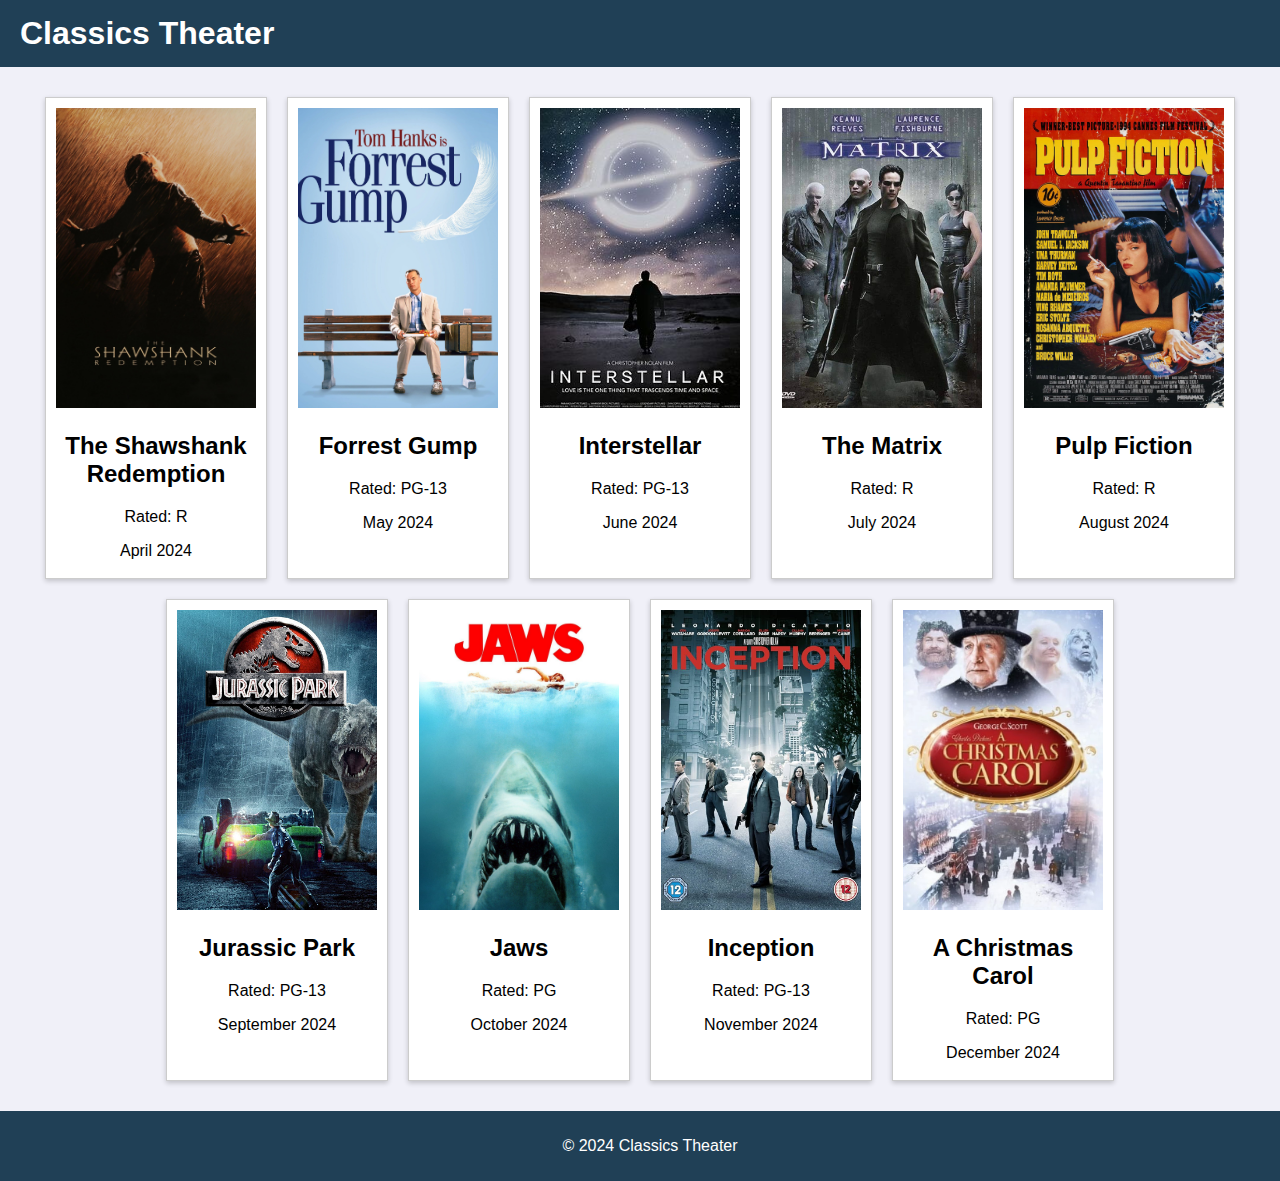
<file: 1_code/index.html>
<!DOCTYPE html>
<html lang="en">
<head>
    <meta charset="UTF-8">
    <title>Classics Theater</title>
    <link rel="stylesheet" href="main.css">
</head>
<body>
    <header>
        <div class="header-content">
            <h1><a href="index.html">Classics Theater</a></h1>
        </div>
    </header>

    <main id="main-content"></main>

    <footer>
        <p>&copy; 2024 Classics Theater</p>
    </footer>

    <script src="app.js"></script>
</body>
</html>
</file>
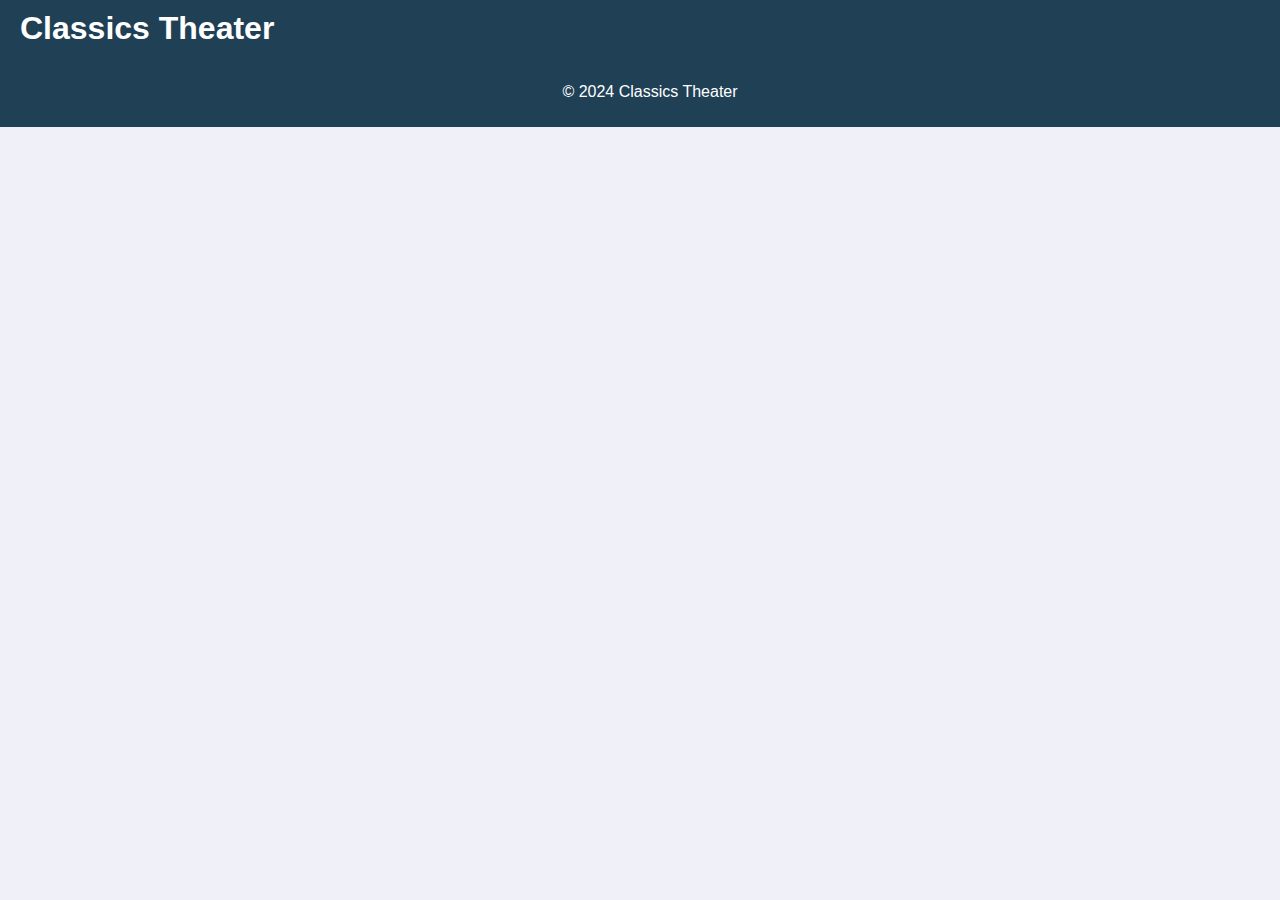
<file: 2_unit_testing/index.html>
<!DOCTYPE html>
<html lang="en">
<head>
    <meta charset="UTF-8">
    <title>Classics Theater - Now Showing</title>
    <link rel="stylesheet" href="main.css"> <!-- Link to the external CSS for styling -->
</head>
<body>
    <header>
        <h1><a href="/" style="color: white; text-decoration: none;">Classics Theater</a></h1> <!-- Header with a link to the homepage; styled directly here for white color and no underline -->
    </header>

    <div id="movie-container"> <!-- Container for movie tiles -->
        <!-- Dynamic movie tiles will be loaded here by JavaScript -->
    </div>

    <footer>
        <p>&copy; 2024 Classics Theater</p> <!-- Footer content showing copyright notice -->
    </footer>

    <script src="app.js"></script> <!-- Link to the external JavaScript file that handles dynamic content loading and other interactions -->
</body>
</html>
</file>
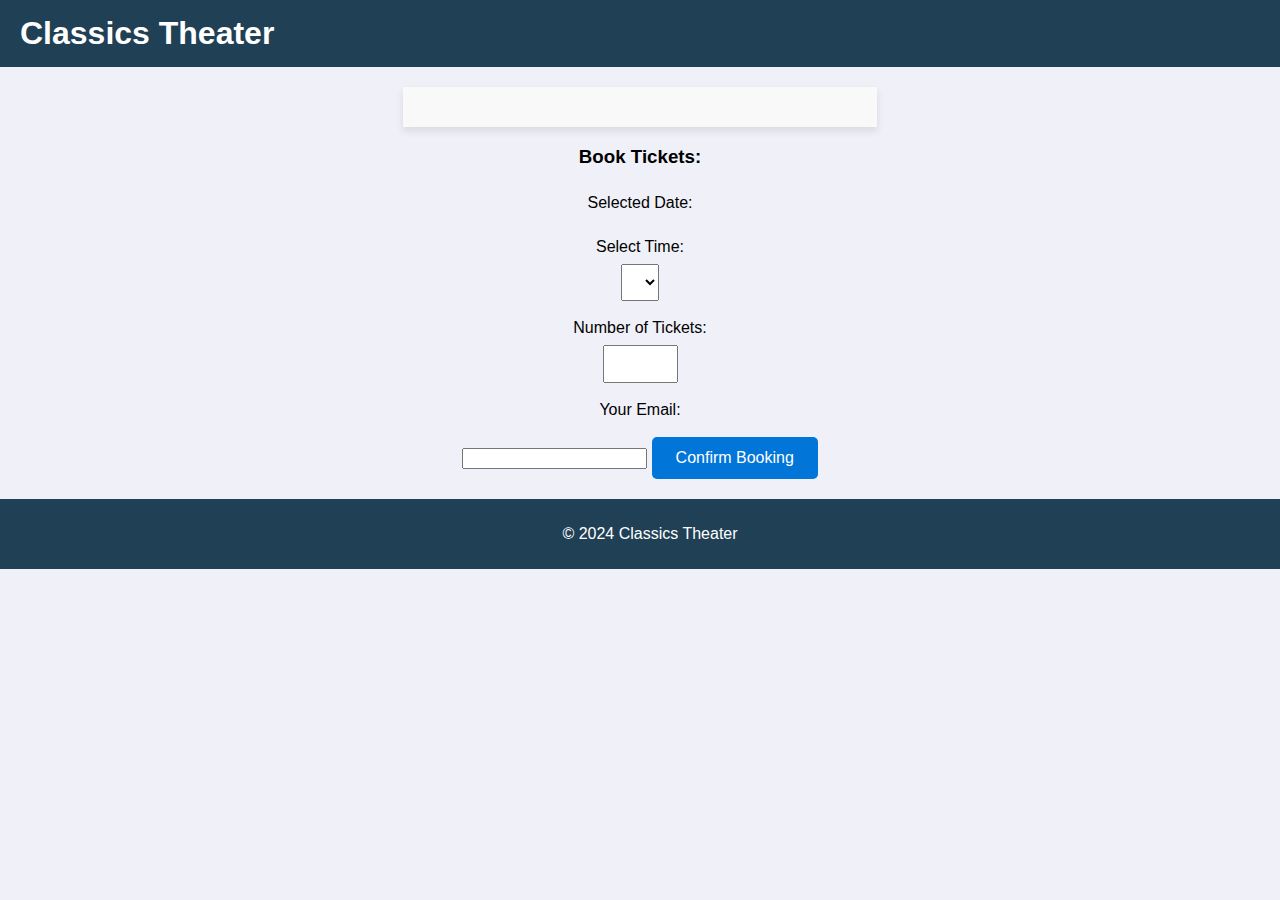
<file: 1_code/booking.html>
<!DOCTYPE html>
<html lang="en">
<head>
    <meta charset="UTF-8">
    <title>Booking - Classics Theater</title>
    <link rel="stylesheet" href="main.css">
</head>
<body>
    <header>
        <div class="header-content">
            <h1><a href="index.html">Classics Theater</a></h1>
        </div>
    </header>

    <div class="booking-container">
        <aside class="movie-details"></aside>
        <section class="booking-form">
            <form id="booking-form">
                <h3>Book Tickets:</h3>
                <label id="showing-date" data-date="">Selected Date:</label>

                <label for="time">Select Time:</label>
                <select name="time" id="time">
                    <!-- Options are dynamically filled based on the day -->
                </select>

                <label for="tickets">Number of Tickets:</label>
                <input type="number" id="tickets" name="tickets" min="1" max="10" required>

                <label for="email">Your Email:</label>
                <input type="email" id="email" name="email" required>

                <input type="submit" value="Confirm Booking">
            </form>
        </section>
    </div>

    <footer>
        <p>&copy; 2024 Classics Theater</p>
    </footer>

    <script src="app.js"></script>
</body>
</html>
</file>
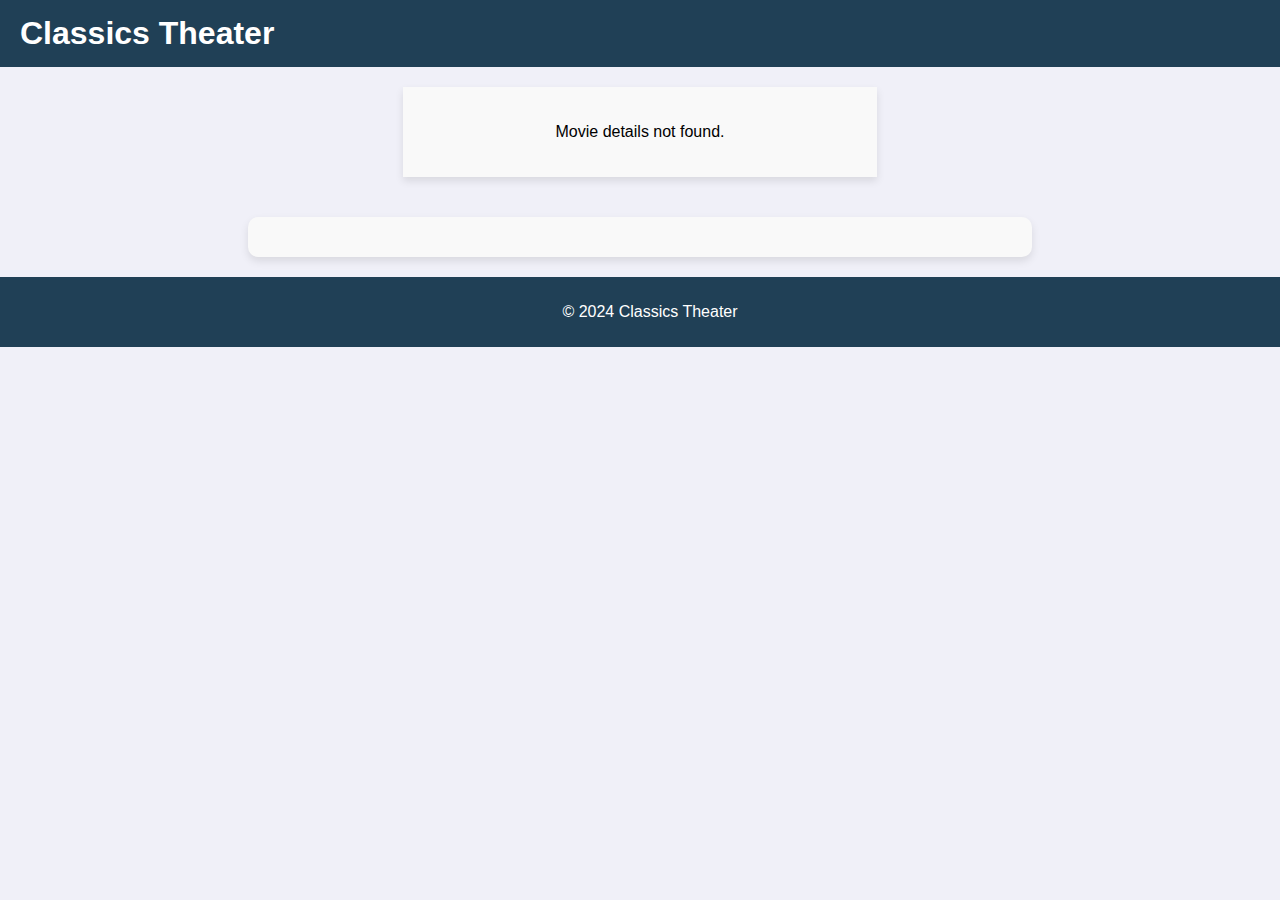
<file: 1_code/showings.html>
<!DOCTYPE html>
<html lang="en">
<head>
    <meta charset="UTF-8">
    <title>Showings - Classics Theater</title>
    <link rel="stylesheet" href="main.css">
</head>
<body>
    <header>
        <div class="header-content">
            <h1><a href="index.html">Classics Theater</a></h1>
        </div>
    </header>

    <div class="showings-container">
        <aside class="movie-details"></aside>
        <section class="showing-options"></section>
    </div>

    <footer>
        <p>&copy; 2024 Classics Theater</p>
    </footer>

    <script src="app.js"></script>
</body>
</html>
</file>
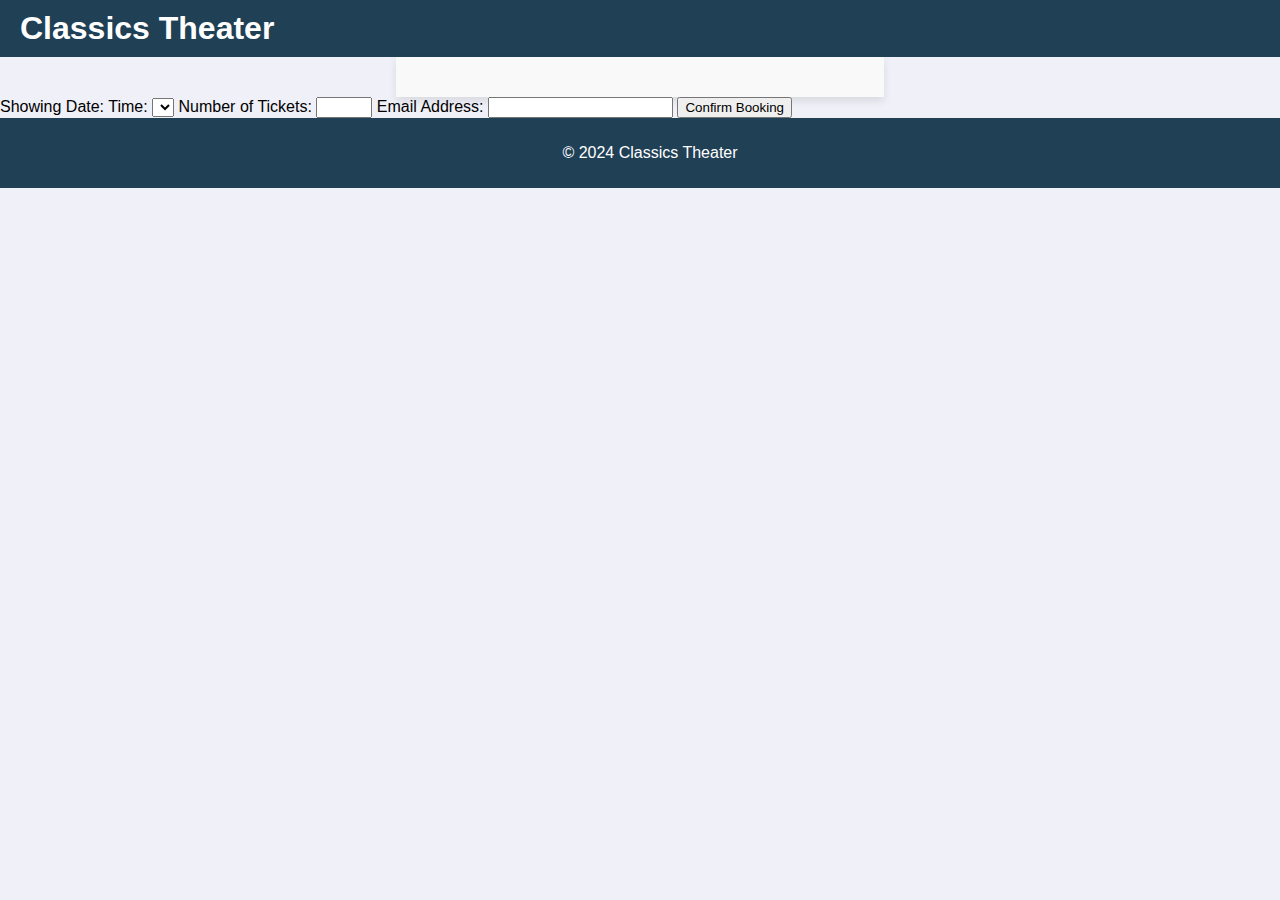
<file: 2_unit_testing/booking.html>
<!DOCTYPE html>
<html lang="en">
<head>
    <meta charset="UTF-8">
    <title>Booking - Classics Theater</title>
    <link rel="stylesheet" href="main.css"> <!-- Link to the external CSS for styling -->
</head>
<body>
    <header>
        <h1><a href="/" style="color: white; text-decoration: none;">Classics Theater</a></h1> <!-- Header with a link to the homepage; styled directly here for white color and no underline -->
    </header>

    <div class="movie-details">
        <!-- Movie details will be loaded here by JavaScript similar to the showings page -->
    </div>

    <form id="booking-form">
        <label for="showing-date">Showing Date:</label> <!-- Label for the date selection -->
        <span id="showing-date"></span> <!-- Span where the selected date will be displayed -->

        <label for="time">Time:</label> <!-- Label for time selection -->
        <select id="time"></select> <!-- Dropdown for selecting the time of the showing -->

        <label for="tickets">Number of Tickets:</label> <!-- Label for ticket quantity selection -->
        <input type="number" id="tickets" min="1" max="10" required> <!-- Input for number of tickets -->

        <label for="email">Email Address:</label> <!-- Label for email input -->
        <input type="email" id="email" required> <!-- Input for email address -->

        <input type="submit" value="Confirm Booking"> <!-- Submit button for the booking form -->
    </form>

    <footer>
        <p>&copy; 2024 Classics Theater</p> <!-- Footer content showing copyright notice -->
    </footer>

    <script src="app.js"></script> <!-- Link to the external JavaScript file that handles form submission and other interactions -->
</body>
</html>
</file>
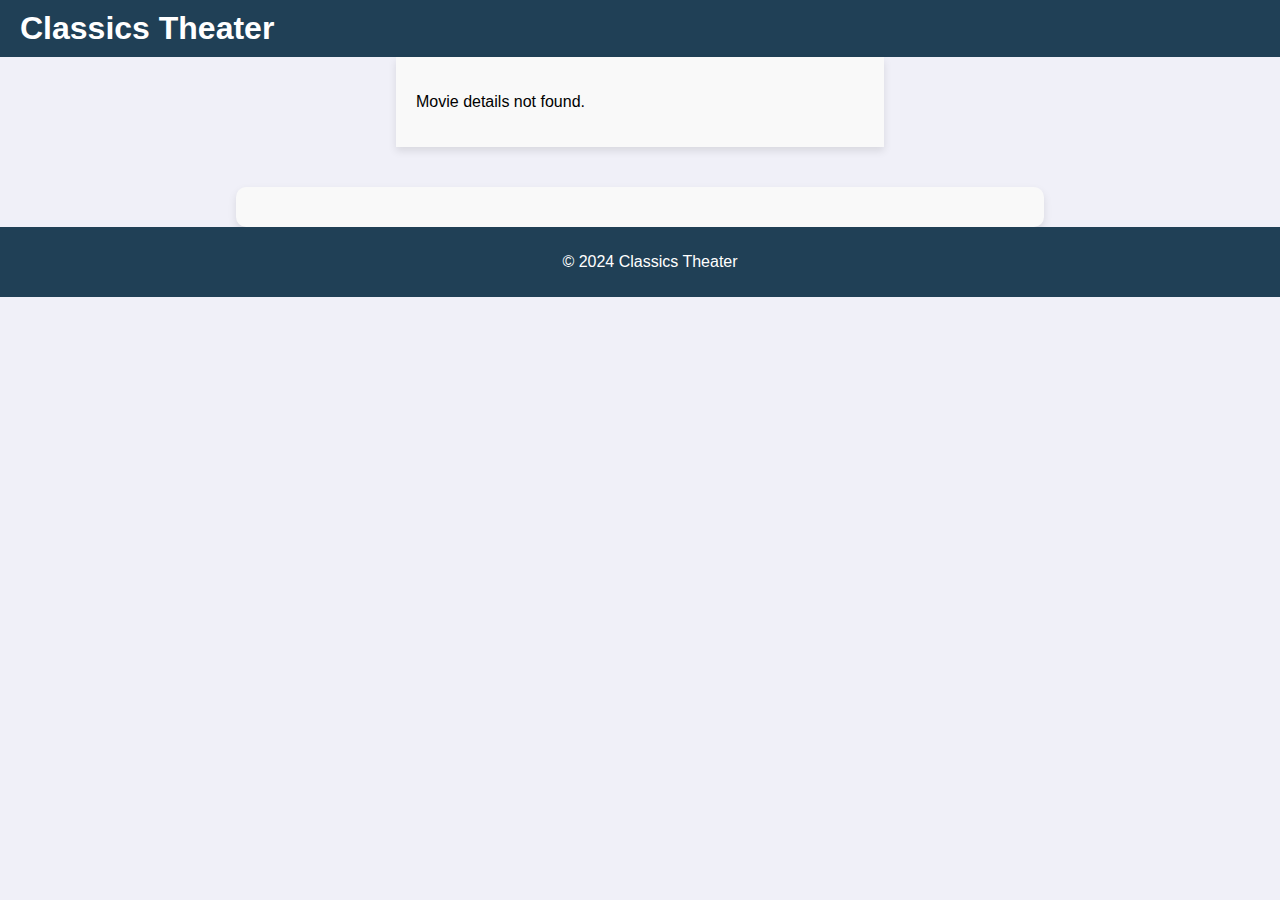
<file: 2_unit_testing/showings.html>
<!DOCTYPE html>
<html lang="en">
<head>
    <meta charset="UTF-8">
    <title>Showings - Classics Theater</title>
    <link rel="stylesheet" href="main.css"> <!-- Link to the external CSS for styling -->
</head>
<body>
    <header>
        <h1><a href="/" style="color: white; text-decoration: none;">Classics Theater</a></h1> <!-- Header with a link to the homepage; styled directly here for white color and no underline -->
    </header>

    <div class="movie-details">
        <!-- Movie details will be loaded here by JavaScript -->
    </div>

    <div class="showing-options">
        <!-- Showing options will be dynamically generated here based on the selected movie and its available showtimes -->
    </div>

    <footer>
        <p>&copy; 2024 Classics Theater</p> <!-- Footer content showing copyright notice -->
    </footer>

    <script src="app.js"></script> <!-- Link to the external JavaScript file that handles dynamic content loading and other interactions -->
</body>
</html>
</file>
<file: 1_code/main.css>
html {
    min-height: 100%;
}
body {
    font-family: Arial, sans-serif;
    background-color: #f0f0f8;
    display: flex;
    flex-direction: column;
    min-height: 100%; 
    margin: 0;
}

header {
    background-color: #204056; 
    color: white;
    padding: 10px 20px;
    display: flex;
    justify-content: space-between;
    align-items: center;
}

header h1 {
    margin: 0;
}

.header-content {
    display: flex;
    justify-content: space-between;
    align-items: center;
    width: 100%;
    margin-top: 5px;
    margin-bottom: 5px;
}

.header-content h1 a {
    color: white;
    text-decoration: none;
}



.account-icon {
    display: flex;
    justify-content: flex-end;
}

.account-icon img {
    width: 50px;
    background-color: #f0f0f8;
    border-radius: 100%;

}

.movie-container, .showings-container, .booking-container {
    padding: 20px;
    text-align: center;
}

.movie-tile {
    width: 200px;  
    height: 460px;
    margin: 10px; 
    text-decoration: none; 
    text-align: center; 
    color: black;
    border: 1px solid #ccc; 
    padding: 10px;  
    background-color: white; 
    display: inline-block; 
    vertical-align: top; 
    box-shadow: 0 2px 5px rgba(0, 0, 0, 0.2); 
    overflow: hidden; 
}

.movie-tile:hover {
    box-shadow: 0 4px 8px rgba(0,0,0,0.3);
    color: black;
}

.movie-tile img {
    width: 100%;  /* Full width of the tile */
    height: 300px; /* Fixed height */
    object-fit: cover 
}
.movie-details img {
    height: 500px; /* Fixed height */
    object-fit: contain; 
}

footer {
    width: 100%;
    background-color: #204056;
    color: white;
    text-align: center;
    padding: 10px;
    position: relative;
    bottom: 0px;
}

.movie-details {
    width: 35%; /* Limit the width to 35% of the container */
    margin: auto; /* Center it horizontally */
    padding: 20px; /* Add some padding inside */
    background-color: #f9f9f9; /* Light background color */
    box-shadow: 0 4px 8px rgba(0, 0, 0, 0.1); /* Subtle shadow */
}

.movie-poster {
    width: 250px; 
    height: auto;
    border-radius: 5px;
}

.showing-options, .booking-form {
    width: 100%;
}

.showing {
    background-color: #f8f8f8;
    padding: 15px;
    margin-bottom: 10px;
    border-radius: 5px;
}

.book-now-btn {
    display: inline-block;
    padding: 10px 20px;
    background-color: #5cb85c;
    color: white;
    text-decoration: none;
    border-radius: 5px;
    margin-top: 10px;
}

.book-now-btn:hover {
    background-color: #4cae4c;
}

.booking-form label {
    display: block;
    margin-top: 10px;
}

.booking-form label, .booking-form select, .booking-form input[type="number"] {
    font-size: 16px; 
    padding: 8px; 
}

.booking-form input[type="submit"] {
    margin-top: 10px;
    padding: 12px 24px;
    font-size: 16px;
    background-color: #0275d8;
    color: white;
    border: none;
    border-radius: 5px;
    cursor: pointer;
}

.booking-form input[type="submit"]:hover {
    background-color: #025aa5;
}

.content:after {
    content: "";
    display: table;
    clear: both;
}

aside {
    text-align: center;
    margin-bottom: 20px; 
}

.content {
    flex: 1;
    max-width: 800px; 
    margin: 20px auto; 
    background-color: white; 
    padding: 20px;   
    border-radius: 10px; 
    box-shadow: 0 4px 8px rgba(0,0,0,0.15); 
    text-align: center; 
}

ul {
    list-style-type: none; 
    padding: 0;
}

li {
    background-color: #f9f9f9;
    margin: 10px 0;
    padding: 10px; 
    border: 1px solid #ccc; 
    border-radius: 5px; 
}

.showing-options {
    width: 60%;
    padding: 20px;
    margin: auto;
    margin-top: 40px;
    background-color: #f9f9f9; /* Light background for contrast */
    box-shadow: 0 4px 8px rgba(0, 0, 0, 0.1);
    border-radius: 10px;
}

.showing-options form {
    text-align: center;
}

.showing-options label,
.showing-options select {
    display: block;
    margin: auto;
    width: 40%;
}

.showing-options input[type="submit"] {
    padding: 10px 20px;
    color: white;
    background-color: #007bff;
    border: none;
    border-radius: 5px;
    cursor: pointer;
}

.showing-options input[type="submit"]:hover {
    background-color: #0056b3;
}


@media (max-width: 768px) {
    .header-content {
        flex-direction: column;
        text-align: center;
    }

    .account-icon img {
        width: 50px; 
        height: auto; 
        margin-top: 10px; 
    }

    .showing-options, .booking-form {
        width: 100%;
    }

    .movie-tile {
        display: block; 
        margin: 10px auto; 
    }

    .movie-tile img {
        max-height: 300px; 
    }

    aside {
        float: none;
        margin: 0 auto; /* Center content */
        padding: 10px;
    }

    .content {
        padding: 10px; /* Less padding for smaller screens */
    }

    movie-details {
        width: 100%; /* Full width on smaller screens */
    }
}
</file>
<file: 2_unit_testing/main.css>
html {
    min-height: 100%;
}
body {
    font-family: Arial, sans-serif;
    background-color: #f0f0f8;
    display: flex;
    flex-direction: column;
    min-height: 100%; 
    margin: 0;
}

header {
    background-color: #204056; 
    color: white;
    padding: 10px 20px;
    display: flex;
    justify-content: space-between;
    align-items: center;
}

header h1 {
    margin: 0;
}

.header-content {
    display: flex;
    justify-content: space-between;
    align-items: center;
    width: 100%;
    margin-top: 5px;
    margin-bottom: 5px;
}

.header-content h1 a {
    color: white;
    text-decoration: none;
}



.account-icon {
    display: flex;
    justify-content: flex-end;
}

.account-icon img {
    width: 50px;
    background-color: #f0f0f8;
    border-radius: 100%;

}

.movie-container, .showings-container, .booking-container {
    padding: 20px;
    text-align: center;
}

.movie-tile {
    width: 200px;  
    height: 460px;
    margin: 10px; 
    text-decoration: none; 
    text-align: center; 
    color: black;
    border: 1px solid #ccc; 
    padding: 10px;  
    background-color: white; 
    display: inline-block; 
    vertical-align: top; 
    box-shadow: 0 2px 5px rgba(0, 0, 0, 0.2); 
    overflow: hidden; 
}

.movie-tile:hover {
    box-shadow: 0 4px 8px rgba(0,0,0,0.3);
    color: black;
}

.movie-tile img {
    width: 100%;  
    height: 300px;
    object-fit: cover 
}
.movie-details img {
    height: 500px; 
    object-fit: contain; 
}

footer {
    width: 100%;
    background-color: #204056;
    color: white;
    text-align: center;
    padding: 10px;
    position: relative;
    bottom: 0px;
}

.movie-details {
    width: 35%; 
    margin: auto; 
    padding: 20px; 
    background-color: #f9f9f9;
    box-shadow: 0 4px 8px rgba(0, 0, 0, 0.1); 
}

.movie-poster {
    width: 250px; 
    height: auto;
    border-radius: 5px;
}

.showing-options, .booking-form {
    width: 100%;
}

.showing {
    background-color: #f8f8f8;
    padding: 15px;
    margin-bottom: 10px;
    border-radius: 5px;
}

.book-now-btn {
    display: inline-block;
    padding: 10px 20px;
    background-color: #5cb85c;
    color: white;
    text-decoration: none;
    border-radius: 5px;
    margin-top: 10px;
}

.book-now-btn:hover {
    background-color: #4cae4c;
}

.booking-form label {
    display: block;
    margin-top: 10px;
}

.booking-form label, .booking-form select, .booking-form input[type="number"] {
    font-size: 16px; 
    padding: 8px; 
}

.booking-form input[type="submit"] {
    margin-top: 10px;
    padding: 12px 24px;
    font-size: 16px;
    background-color: #0275d8;
    color: white;
    border: none;
    border-radius: 5px;
    cursor: pointer;
}

.booking-form input[type="submit"]:hover {
    background-color: #025aa5;
}

.content:after {
    content: "";
    display: table;
    clear: both;
}

aside {
    text-align: center;
    margin-bottom: 20px; 
}

.content {
    flex: 1;
    max-width: 800px; 
    margin: 20px auto; 
    background-color: white; 
    padding: 20px;   
    border-radius: 10px; 
    box-shadow: 0 4px 8px rgba(0,0,0,0.15); 
    text-align: center; 
}

ul {
    list-style-type: none; 
    padding: 0;
}

li {
    background-color: #f9f9f9;
    margin: 10px 0;
    padding: 10px; 
    border: 1px solid #ccc; 
    border-radius: 5px; 
}

.showing-options {
    width: 60%;
    padding: 20px;
    margin: auto;
    margin-top: 40px;
    background-color: #f9f9f9; 
    box-shadow: 0 4px 8px rgba(0, 0, 0, 0.1);
    border-radius: 10px;
}

.showing-options form {
    text-align: center;
}

.showing-options label,
.showing-options select {
    display: block;
    margin: auto;
    width: 40%;
}

.showing-options input[type="submit"] {
    padding: 10px 20px;
    color: white;
    background-color: #007bff;
    border: none;
    border-radius: 5px;
    cursor: pointer;
}

.showing-options input[type="submit"]:hover {
    background-color: #0056b3;
}


@media (max-width: 768px) {
    .header-content {
        flex-direction: column;
        text-align: center;
    }

    .account-icon img {
        width: 50px; 
        height: auto; 
        margin-top: 10px; 
    }

    .showing-options, .booking-form {
        width: 100%;
    }

    .movie-tile {
        display: block; 
        margin: 10px auto; 
    }

    .movie-tile img {
        max-height: 300px; 
    }

    aside {
        float: none;
        margin: 0 auto; 
        padding: 10px;
    }

    .content {
        padding: 10px; 
    }

    movie-details {
        width: 100%; 
    }
}
</file>
